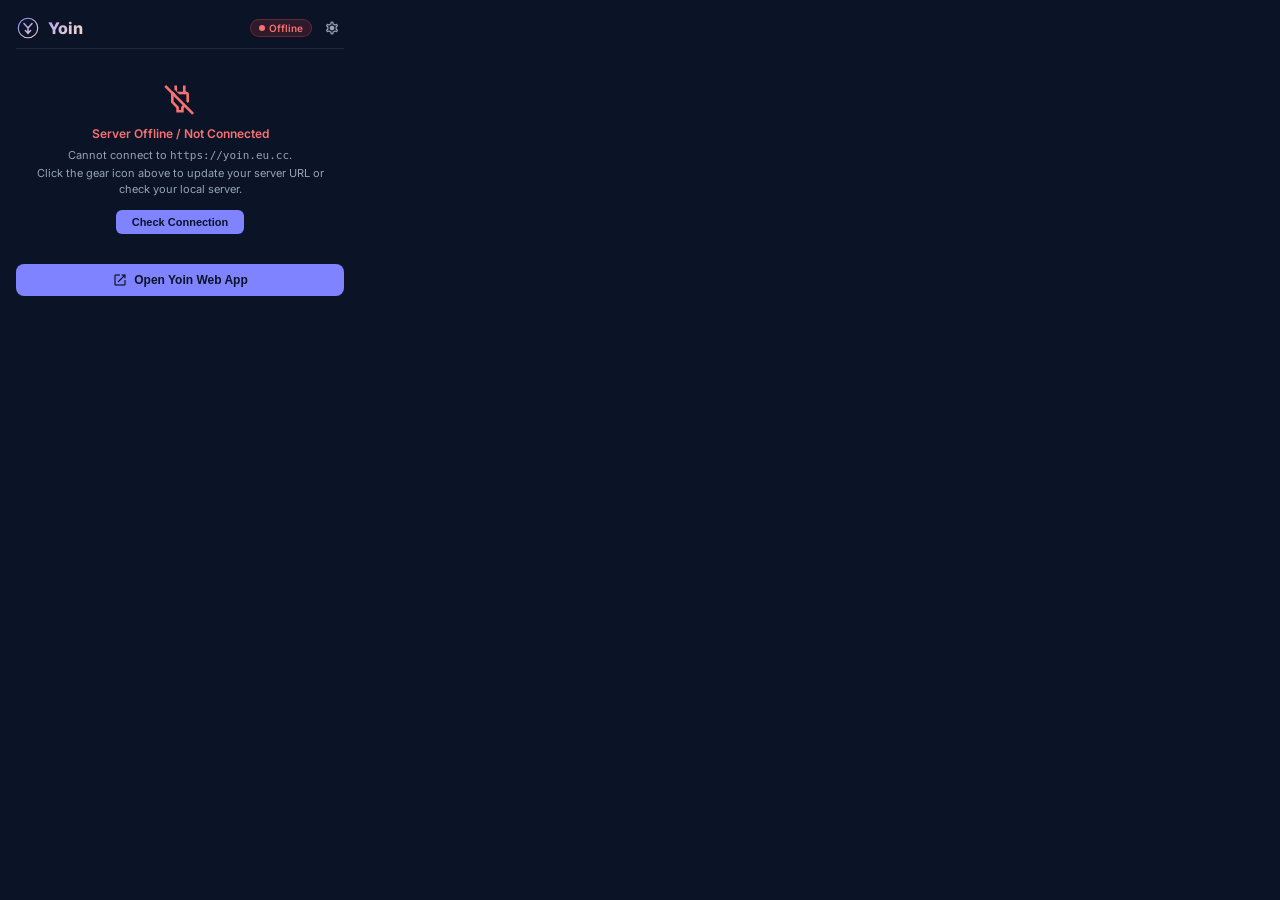
<file: extension/popup.html>
<!DOCTYPE html>
<html lang="en">
<head>
  <meta charset="UTF-8">
  <meta name="viewport" content="width=device-width, initial-scale=1.0">
  <title>Yoin Helper</title>
  <link href="https://fonts.googleapis.com/css2?family=Inter:wght@400;500;600;700;800&display=swap" rel="stylesheet"/>
  <link href="https://fonts.googleapis.com/css2?family=Material+Symbols+Outlined:wght,FILL@100..700,0..1&display=swap" rel="stylesheet"/>
  <style>
    * {
      box-sizing: border-box;
      margin: 0;
      padding: 0;
    }
    body {
      width: 360px;
      font-family: 'Inter', sans-serif;
      background-color: #0b1326;
      color: #dae2fd;
      padding: 16px;
      user-select: none;
    }
    .glass-card {
      background: rgba(30, 41, 59, 0.7);
      backdrop-filter: blur(12px);
      border: 1px solid rgba(51, 65, 85, 0.5);
      border-radius: 12px;
      padding: 12px;
    }
    .header {
      display: flex;
      align-items: center;
      justify-content: space-between;
      margin-bottom: 12px;
      padding-bottom: 8px;
      border-bottom: 1px solid rgba(51, 65, 85, 0.5);
    }
    .brand {
      display: flex;
      align-items: center;
      gap: 8px;
      font-weight: 800;
      font-size: 16px;
      background: linear-gradient(135deg, #8083ff, #ffdcc5);
      -webkit-background-clip: text;
      -webkit-text-fill-color: transparent;
    }
    .logo-icon {
      width: 24px;
      height: 24px;
    }
    .header-actions {
      display: flex;
      align-items: center;
      gap: 8px;
    }
    .icon-btn {
      background: none;
      border: none;
      color: #94a3b8;
      cursor: pointer;
      display: flex;
      align-items: center;
      justify-content: center;
      padding: 4px;
      border-radius: 6px;
    }
    .icon-btn:hover {
      color: #dae2fd;
      background: rgba(255, 255, 255, 0.1);
    }
    .status-badge {
      font-size: 10px;
      font-weight: 600;
      padding: 2px 8px;
      border-radius: 12px;
      display: flex;
      align-items: center;
      gap: 4px;
    }
    .status-online {
      background: rgba(34, 197, 94, 0.15);
      color: #4ade80;
      border: 1px solid rgba(34, 197, 94, 0.3);
    }
    .status-offline {
      background: rgba(239, 68, 68, 0.15);
      color: #f87171;
      border: 1px solid rgba(239, 68, 68, 0.3);
    }
    .dot {
      width: 6px;
      height: 6px;
      border-radius: 50%;
      background: currentColor;
    }
    .preview {
      display: flex;
      gap: 10px;
      margin-bottom: 12px;
    }
    .thumbnail {
      width: 100px;
      height: 56px;
      border-radius: 6px;
      object-fit: cover;
      background: #1e293b;
      flex-shrink: 0;
    }
    .meta {
      flex-grow: 1;
      min-width: 0;
    }
    .title {
      font-size: 12px;
      font-weight: 600;
      color: #e2e8f0;
      white-space: nowrap;
      overflow: hidden;
      text-overflow: ellipsis;
      margin-bottom: 4px;
    }
    .uploader {
      font-size: 11px;
      color: #94a3b8;
      display: flex;
      align-items: center;
      gap: 4px;
    }
    .format-section {
      display: flex;
      flex-direction: column;
      gap: 6px;
      max-height: 200px;
      overflow-y: auto;
    }
    .format-btn {
      display: flex;
      align-items: center;
      justify-content: space-between;
      background: rgba(51, 65, 85, 0.4);
      border: 1px solid rgba(71, 85, 105, 0.4);
      padding: 8px 12px;
      border-radius: 8px;
      color: #dae2fd;
      cursor: pointer;
      transition: all 0.2s;
      font-size: 12px;
      font-weight: 500;
    }
    .format-btn:hover {
      background: rgba(128, 131, 255, 0.2);
      border-color: #8083ff;
      transform: translateY(-1px);
    }
    .format-btn:active {
      transform: scale(0.98);
    }
    .fmt-label {
      display: flex;
      align-items: center;
      gap: 6px;
    }
    .badge {
      font-size: 9px;
      font-weight: 700;
      padding: 2px 6px;
      border-radius: 4px;
      background: #8083ff;
      color: #0b1326;
    }
    .progress-box {
      margin-top: 10px;
      display: flex;
      flex-direction: column;
      gap: 6px;
    }
    .bar-bg {
      width: 100%;
      height: 6px;
      background: #1e293b;
      border-radius: 3px;
      overflow: hidden;
    }
    .bar-fill {
      height: 100%;
      background: linear-gradient(90deg, #8083ff, #ffdcc5);
      width: 0%;
      transition: width 0.3s ease;
    }
    .p-text {
      display: flex;
      justify-content: space-between;
      font-size: 11px;
      color: #94a3b8;
    }
    .notice-box {
      text-align: center;
      padding: 20px 10px;
      color: #94a3b8;
      font-size: 12px;
      line-height: 1.5;
    }
    .material-symbols-outlined {
      font-size: 16px;
    }
    .loader {
      display: flex;
      align-items: center;
      justify-content: center;
      padding: 24px;
      gap: 8px;
      font-size: 12px;
      color: #8083ff;
    }
    .spin {
      animation: spin 1s linear infinite;
    }
    @keyframes spin {
      100% { transform: rotate(360deg); }
    }
    .btn-open-app {
      margin-top: 10px;
      width: 100%;
      padding: 8px;
      background: #8083ff;
      color: #0b1326;
      border: none;
      border-radius: 8px;
      font-weight: 700;
      font-size: 12px;
      cursor: pointer;
      display: flex;
      align-items: center;
      justify-content: center;
      gap: 6px;
    }
    .btn-open-app:hover {
      filter: brightness(1.1);
    }
    #settings-panel {
      margin-bottom: 12px;
    }
    .settings-input-group {
      display: flex;
      gap: 6px;
      margin-top: 6px;
    }
    .settings-input {
      flex-grow: 1;
      background: #1e293b;
      border: 1px solid #475569;
      color: #dae2fd;
      padding: 6px 10px;
      border-radius: 6px;
      font-size: 11px;
      outline: none;
    }
    .settings-save-btn {
      background: #8083ff;
      color: #0b1326;
      border: none;
      padding: 6px 12px;
      border-radius: 6px;
      font-weight: 700;
      font-size: 11px;
      cursor: pointer;
    }
  </style>
</head>
<body>
  <div class="header">
    <div class="brand">
      <svg class="logo-icon" viewBox="0 0 256 256" fill="none">
        <circle cx="128" cy="128" r="120" fill="#0B1326"/>
        <circle cx="128" cy="128" r="104" stroke="url(#grad)" stroke-width="12"/>
        <path d="M85 80L128 128M171 80L128 128M128 128V185M100 155L128 185M156 155L128 185" stroke="url(#grad)" stroke-width="16" stroke-linecap="round" stroke-linejoin="round"/>
        <defs>
          <linearGradient id="grad" x1="8" y1="8" x2="248" y2="248" gradientUnits="userSpaceOnUse">
            <stop stop-color="#8083FF"/>
            <stop offset="1" stop-color="#FFDCC5"/>
          </linearGradient>
        </defs>
      </svg>
      <span>Yoin</span>
    </div>
    <div class="header-actions">
      <div id="server-status" class="status-badge status-offline">
        <span class="dot"></span>
        <span id="status-text">Checking...</span>
      </div>
      <button id="settings-toggle-btn" class="icon-btn" title="Server Settings">
        <span class="material-symbols-outlined">settings</span>
      </button>
    </div>
  </div>

  <div id="settings-panel" style="display:none;" class="glass-card">
    <div style="font-size:11px; font-weight:700; color:#8083ff; text-transform:uppercase; tracking-wider:1px;">Server / Domain URL:</div>
    <div class="settings-input-group">
      <input id="server-url-input" class="settings-input" type="text" placeholder="https://yoin.yourdomain.com"/>
      <button id="save-server-url-btn" class="settings-save-btn">Save</button>
    </div>
  </div>

  <div id="content">
    <div class="loader">
      <span class="material-symbols-outlined spin">sync</span>
      <span>Detecting YouTube video...</span>
    </div>
  </div>

  <button id="open-app-btn" class="btn-open-app">
    <span class="material-symbols-outlined">open_in_new</span>
    <span>Open Yoin Web App</span>
  </button>

  <script src="popup.js"></script>
</body>
</html>
</file>
